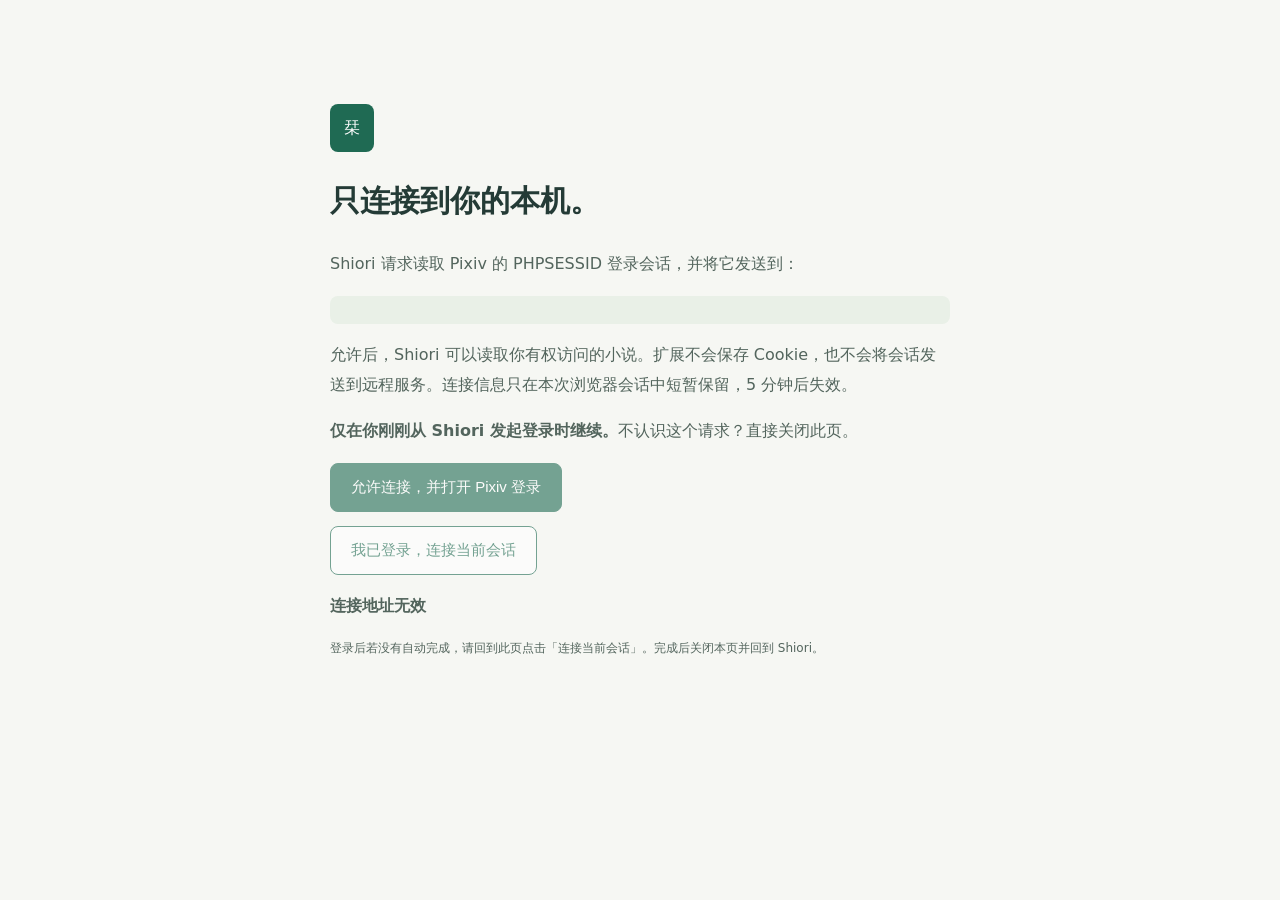
<file: browser_extension/approve.html>
<!doctype html>
<html lang="zh-CN"><meta charset="utf-8"><meta name="viewport" content="width=device-width,initial-scale=1">
<title>允许 Shiori 连接</title><link rel="stylesheet" href="style.css">
<main><div class="mark">栞</div><h1>只连接到你的本机。</h1>
<p>Shiori 请求读取 Pixiv 的 PHPSESSID 登录会话，并将它发送到：</p>
<code id="destination"></code>
<p>允许后，Shiori 可以读取你有权访问的小说。扩展不会保存 Cookie，也不会将会话发送到远程服务。连接信息只在本次浏览器会话中短暂保留，5 分钟后失效。</p>
<p><strong>仅在你刚刚从 Shiori 发起登录时继续。</strong>不认识这个请求？直接关闭此页。</p>
<button id="login">允许连接，并打开 Pixiv 登录</button>
<button id="connect" class="secondary">我已登录，连接当前会话</button>
<p id="status" role="status"></p><p class="small">登录后若没有自动完成，请回到此页点击「连接当前会话」。完成后关闭本页并回到 Shiori。</p></main>
<script src="validation.js"></script><script src="approve.js"></script></html>
</file>
<file: browser_extension/style.css>
body{margin:0;background:#f6f7f3;color:#243b36;font:16px/1.9 system-ui,sans-serif}main{max-width:620px;margin:8vh auto;padding:32px}.mark{width:44px;height:48px;background:#1f6a53;color:white;text-align:center;line-height:48px;border-radius:8px}h1{font-size:30px}p{color:#53655d}code{display:block;padding:14px;background:#e9f0e7;border-radius:8px;overflow-wrap:anywhere}button{display:block;margin:14px 0;padding:14px 20px;background:#1f6a53;color:white;border:1px solid #1f6a53;border-radius:8px;cursor:pointer;font-size:15px}button.secondary{background:white;color:#1f6a53}button:disabled{opacity:.6;cursor:wait}.small{font-size:12px}#status{font-weight:600}
</file>
